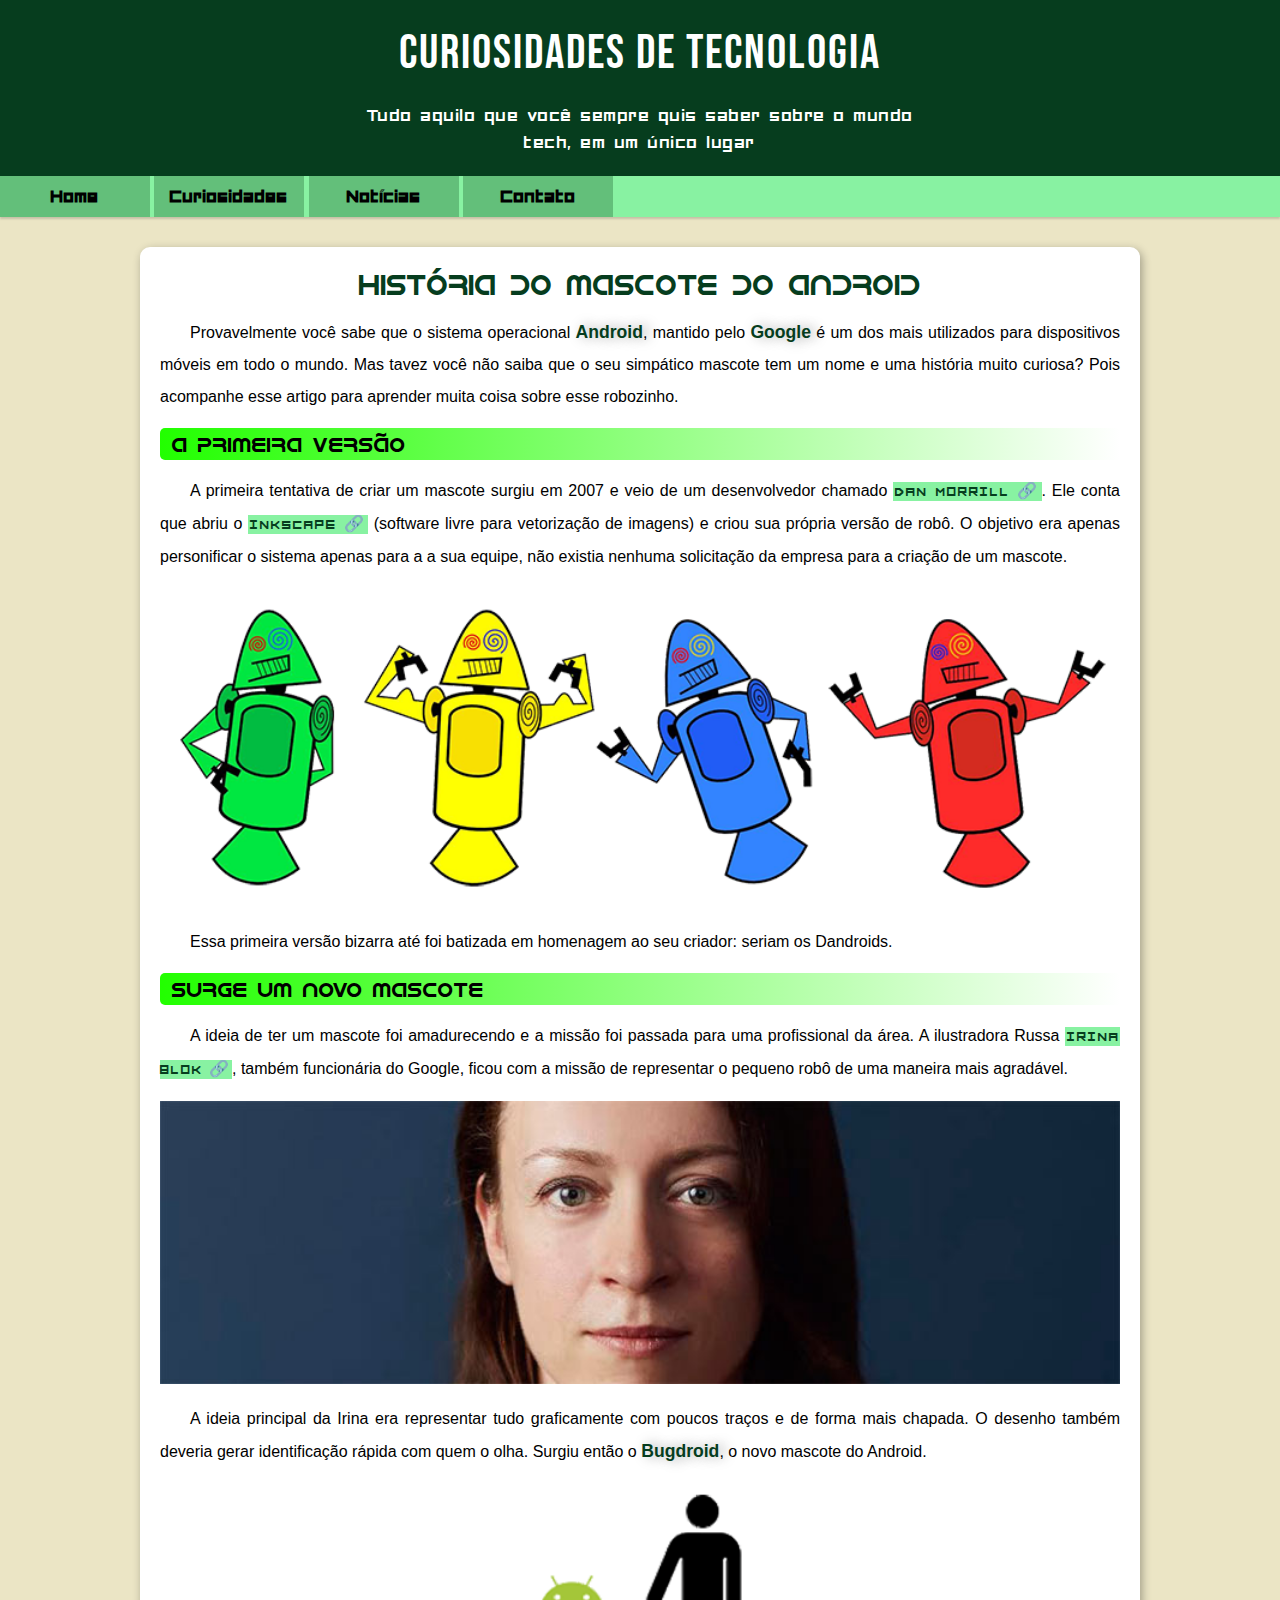
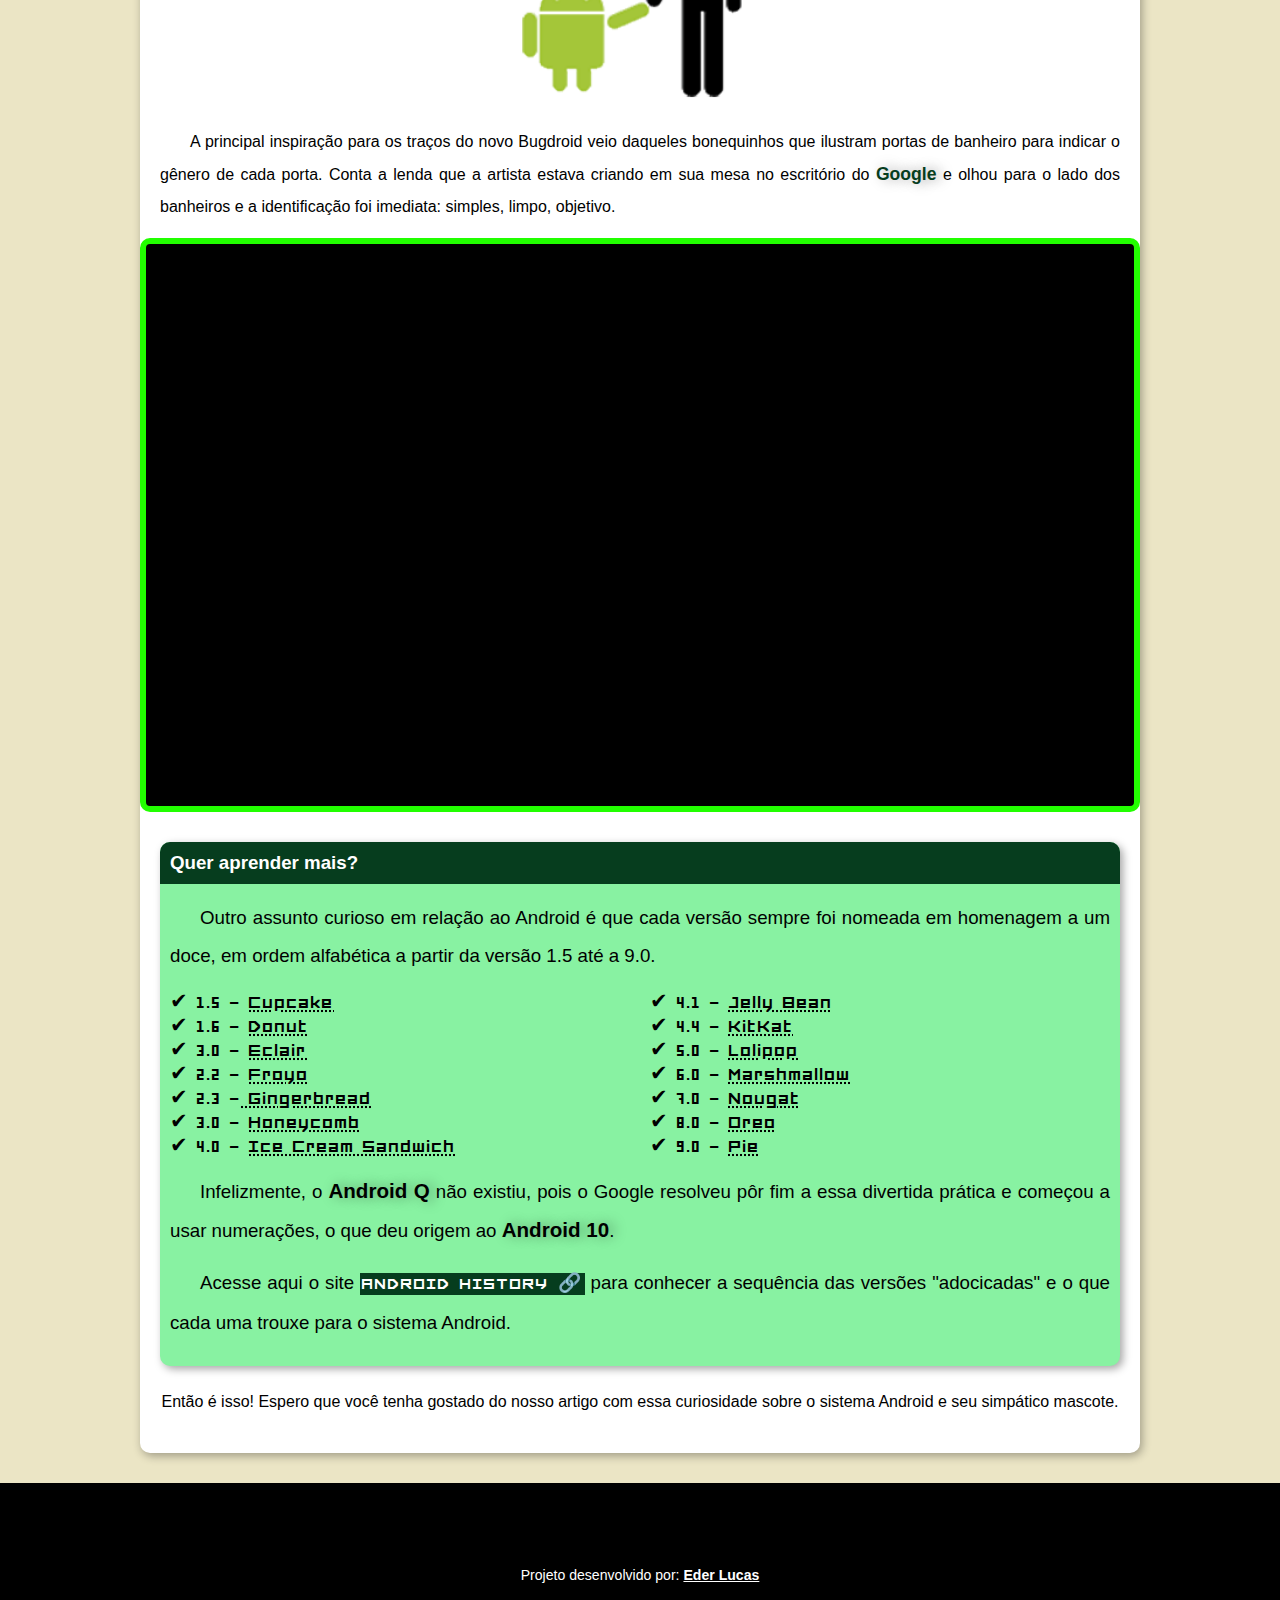
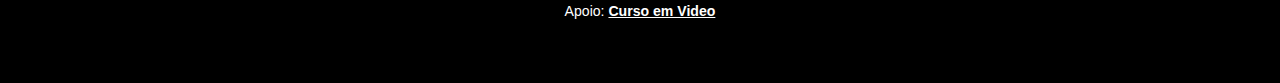
<file: index.html>
<!DOCTYPE html>
<html lang="pt-br">

<head>
    <meta charset="UTF-8">
    <meta name="viewport" content="width=device-width, initial-scale=1.0">
    <title>Como surgiu o mascote do Android</title>
    <link rel="stylesheet" href="https://fonts.googleapis.com/css2?family=Material+Symbols+Outlined:opsz,wght,FILL,GRAD@24,300,0,0" />
    <link rel="shortcut icon" href="./imagens/favicon.ico" type="image/x-icon">
    <link rel="stylesheet" href="./estilos/style.css">
    <link rel="stylesheet" href="./estilos/media-query.css">
</head>

<body onresize="mudouTamanho()">
    <header>
        <h1>Curiosidades de tecnologia</h1>

        <p>Tudo aquilo que você sempre quis saber sobre o mundo tech, em um único lugar</p>

        <nav>
            <span id="burger" class="material-symbols-outlined" onclick="clickMenu()">menu</span>
            <menu id="itensMenu">
                <ul>
                    <li>
                        <a href="https://eder-lucas.github.io/projeto-android"
                            target="_self" rel="next">Home</a>
                    </li>

                    <li>
                        <a href="https://eder-lucas.github.io/projeto-android/curiosidades-noticias-home-contato.html"
                            target="_self" rel="next">Curiosidades</a>
                    </li>

                    <li>
                        <a href="https://eder-lucas.github.io/projeto-android/curiosidades-noticias-home-contato.html"
                            target="_self" rel="next">Notícias</a>
                    </li>

                    <li>
                        <a href="https://eder-lucas.github.io/projeto-android/curiosidades-noticias-home-contato.html"
                            target="_self" rel="next">Contato</a>
                    </li>
                </ul>
            </menu>
        </nav>
    </header>

    <main>
        <section>
            <article>
                <h1>História do Mascote do Android</h1>

                <p>Provavelmente você sabe que o sistema operacional <strong>Android</strong>, mantido pelo
                    <strong>Google</strong> é um dos mais utilizados para dispositivos móveis em todo o mundo. Mas tavez
                    você não saiba que o seu simpático mascote tem um nome e uma história muito curiosa? Pois acompanhe
                    esse artigo para aprender muita coisa sobre esse robozinho.
                </p>

                <h2>A primeira versão</h2>

                <p>A primeira tentativa de criar um mascote surgiu em 2007 e veio de um desenvolvedor chamado
                    <a href="https://www.linkedin.com/in/morrildl/" target="_blank" rel="external">Dan Morrill</a>.
                    Ele conta que abriu o
                    <a href="https://inkscape.org/pt-br/" target="_blank" rel="external">Inkscape</a>
                    (software livre para vetorização de imagens) e criou sua própria versão de robô. O objetivo era
                    apenas personificar o sistema apenas para a a sua equipe, não existia nenhuma solicitação da empresa
                    para a criação de um mascote.
                </p>

                <picture>
                    <source media="(max-width: 670px)" srcset="./imagens/dan-droids-pq.png" type="image/png">

                    <img src="./imagens/dan-droids.png" alt="robos-foto">
                </picture>

                <p>Essa primeira versão bizarra até foi batizada em homenagem ao seu criador: seriam os Dandroids.
                </p>
            </article>
        </section>

        <section>
            <article>
                <h2>Surge um novo mascote</h2>

                <p>A ideia de ter um mascote foi amadurecendo e a missão foi passada para uma profissional da área. A
                    ilustradora Russa
                    <a href="https://en.wikipedia.org/wiki/Irina_Blok" target="_blank" rel="external">Irina Blok</a>,
                    também funcionária do Google, ficou com a missão de representar o pequeno robô de uma maneira mais
                    agradável.
                </p>

                <picture>
                    <source media="(max-width: 670px)" srcset="./imagens/irina-blok-pq.jpg" type="image/jpg">

                    <img src="./imagens/irina-blok.jpg" alt="Criadora-retrato">
                </picture>

                <p>A ideia principal da Irina era representar tudo graficamente com poucos traços e de forma mais
                    chapada. O desenho também deveria gerar identificação rápida com quem o olha. Surgiu então o
                    <strong>Bugdroid</strong>, o novo mascote do Android.</p>

                <picture>
                    <img class="pequena" src="./imagens/bugdroid.png" alt="android-logo-versao-da-irina">
                </picture>

                <p>A principal inspiração para os traços do novo Bugdroid veio daqueles bonequinhos que ilustram portas
                    de banheiro para indicar o gênero de cada porta. Conta a lenda que a artista estava criando em sua
                    mesa no escritório do <strong>Google</strong> e olhou para o lado dos banheiros e a identificação
                    foi imediata: simples, limpo, objetivo.</p>

                <div class="video">
                    <iframe width="560" height="315" src="https://www.youtube.com/embed/l2UDgpLz20M?si=TAlfLer2ukVUbKE9"
                        title="YouTube video player" frameborder="0"
                        allow="accelerometer; autoplay; clipboard-write; encrypted-media; gyroscope; picture-in-picture; web-share"
                        allowfullscreen></iframe>
                </div>

                <aside>
                    <h3>Quer aprender mais?</h3>

                    <p>Outro assunto curioso em relação ao Android é que cada versão sempre foi nomeada em homenagem a
                        um doce, em ordem alfabética a partir da versão 1.5 até a 9.0.</p>

                    <ul>
                        <li>
                            1.5 - <abbr title="Bolo de Copo">Cupcake</abbr>
                        </li>

                        <li>
                            1.6 - <abbr title="Rosquinha">Donut</abbr>
                        </li>

                        <li>
                            3.0 - <abbr title="Bomba">Eclair</abbr>
                        </li>

                        <li>
                            2.2 - <abbr title="Iorgute Congelado">Froyo</abbr>
                        </li>

                        <li>
                            2.3 -<abbr title="Biscoito de Gengibre"> Gingerbread</abbr>
                        </li>

                        <li>
                            3.0 - <abbr title="Favo de mel">Honeycomb</abbr>
                        </li>

                        <li>
                            4.0 - <abbr title="Sanduíche de Sorvete">Ice Cream Sandwich</abbr>
                        </li>

                        <li>
                            4.1 - <abbr title="Jujuba">Jelly Bean</abbr>
                        </li>

                        <li>
                            4.4 - <abbr title="KitKat">KitKat</abbr>
                        </li>

                        <li>
                            5.0 - <abbr title="Pirulito">Lolipop</abbr>
                        </li>

                        <li>
                            6.0 - <abbr title="Marshmallow">Marshmallow</abbr>
                        </li>

                        <li>
                            7.0 - <abbr title="Torrone">Nougat</abbr>
                        </li>

                        <li>
                            8.0 - <abbr title="Oreo">Oreo</abbr>
                        </li>

                        <li>
                            9.0 - <abbr title="Torta">Pie</abbr>
                        </li>
                    </ul>

                    <p>Infelizmente, o <strong>Android Q</strong> não existiu, pois o Google resolveu pôr fim a essa
                        divertida prática e começou a usar numerações, o que deu origem ao <strong>Android 10</strong>.
                    </p>

                    <p>Acesse aqui o site
                        <a href="https://www.android.com/intl/pt_pt/history/" target="_blank" rel="external">Android
                            History</a>
                        para conhecer a sequência das versões "adocicadas" e o que cada uma trouxe para o sistema
                        Android.
                    </p>
                </aside>

                <p id="despedida">
                    Então é isso! Espero que você tenha gostado do nosso artigo com essa curiosidade sobre o sistema
                    Android e seu simpático mascote.
                </p>
            </article>
        </section>
    </main>

    <footer>
        <div id="centraliza-p">
            <p>
                Projeto desenvolvido por: <a href="https://github.com/Eder-Lucas" target="_blank" rel="nofollow">Eder
                    Lucas</a>
            </p>
            <p>
                Apoio: <a href="https://www.cursoemvideo.com/" target="_blank" rel="nofoloow">Curso em Video</a>
            </p>
        </div>
    </footer>

    <script>
        function mudouTamanho() {
            if (window.innerWidth >= 768) {//se a largura passar a media-query
                itensMenu.style.display = 'block'//o menu é obrigado a aparecer
            }
            else {
                itensMenu.style.display = 'none'
            }
        }

        function clickMenu() {
            //se ja estiver sendo exibido 'block' após clicar os itens somem
            if (itensMenu.style.display == 'block') {
                itensMenu.style.display = 'none'
            }
            //se não tiver exibindo e você clicar, os itens aparecem
            else {
                itensMenu.style.display = 'block'
            }
        }
    </script>
</body>

</html>
</file>
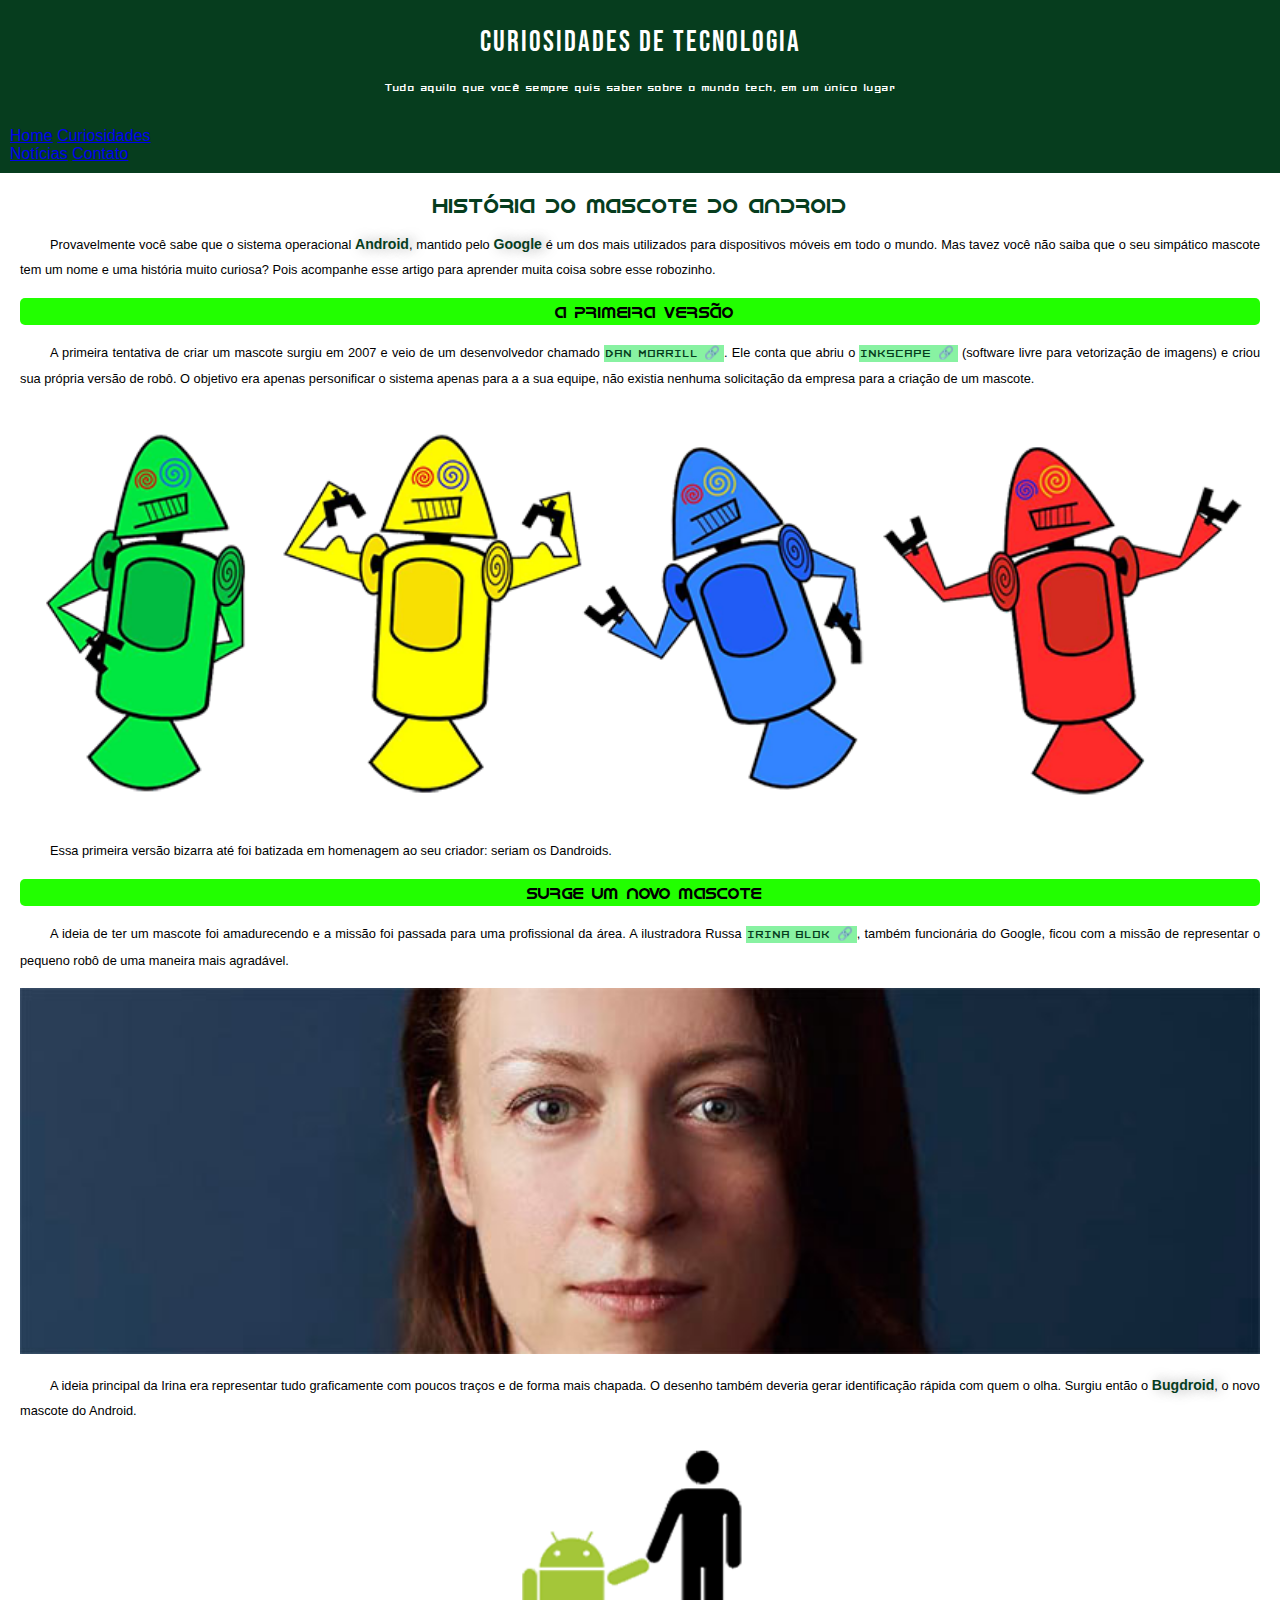
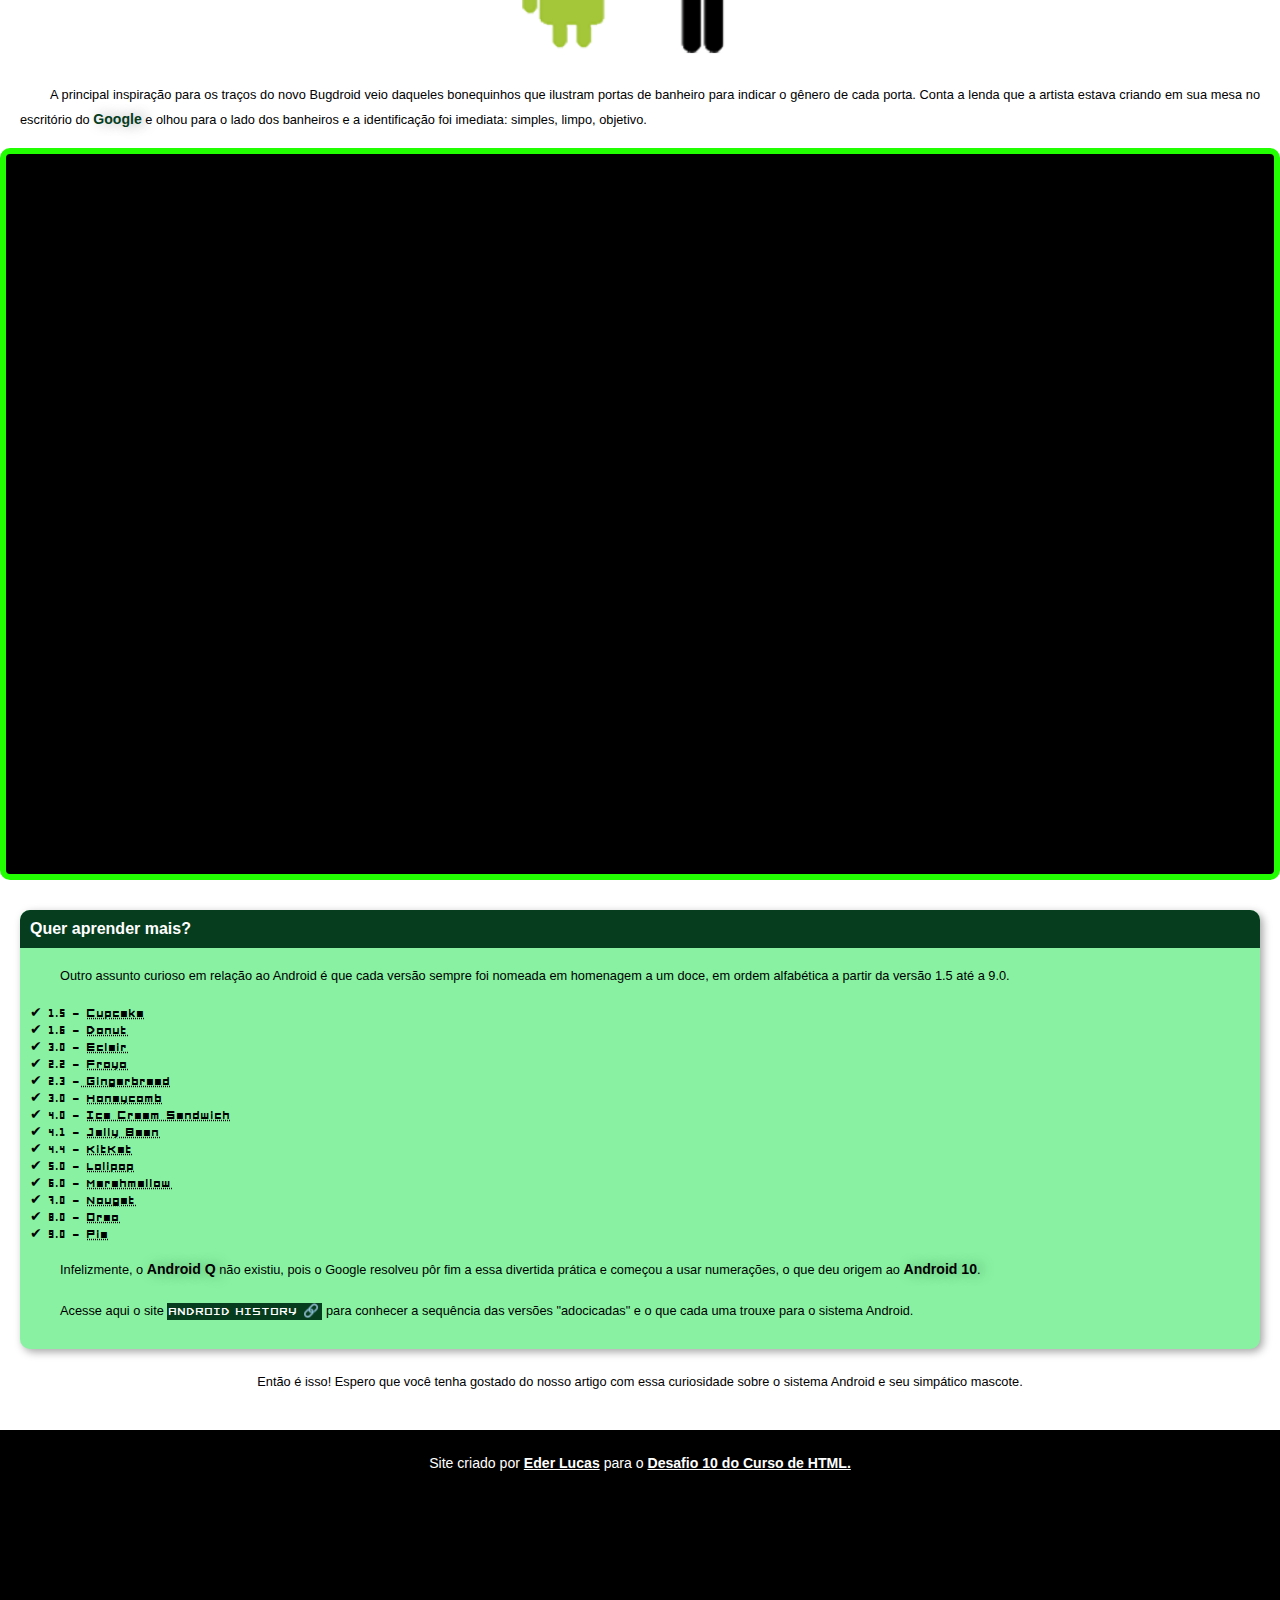
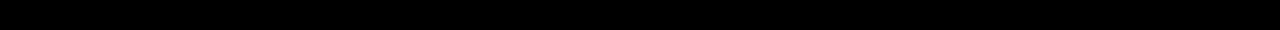
<file: html/index.html>
<!DOCTYPE html>
<html lang="pt-br">

<head>
    <meta charset="UTF-8">
    <meta name="viewport" content="width=device-width, initial-scale=1.0">
    <title>Como surgiu o mascote do Android</title>
    <link rel="shortcut icon" href="../imagens/favicon.ico" type="image/x-icon">
    <link rel="stylesheet" href="../estilos/style.css">
</head>

<body>
    <header>
        <h1>Curiosidades de tecnologia</h1>

        <p id="titulo">Tudo aquilo que você sempre quis saber sobre o mundo tech, em um único lugar</p>
        
        <nav>
            <div id="div1">
                <a href="https://eder-lucas.github.io/projeto-android/html/curiosidades-noticias-home-contato.html" target="_self" rel="next">Home</a>
                <a href="https://eder-lucas.github.io/projeto-android/html/curiosidades-noticias-home-contato.html" target="_self" rel="next">Curiosidades</a>
            </div>

            <div id="div2">
                <a href="https://eder-lucas.github.io/projeto-android/html/curiosidades-noticias-home-contato.html" target="_self" rel="next">Notícias</a>
                <a href="https://eder-lucas.github.io/projeto-android/html/curiosidades-noticias-home-contato.html" target="_self" rel="next">Contato</a>
            </div>  
        </nav>
    </header>

    <main>
        <article>
            <h1>História do Mascote do Android</h1>

            <p>Provavelmente você sabe que o sistema operacional <strong>Android</strong>, mantido pelo <strong>Google</strong> é um dos mais utilizados para dispositivos móveis em todo o mundo. Mas tavez você não saiba que o seu simpático mascote tem um nome e uma história muito curiosa? Pois acompanhe esse artigo para aprender muita coisa sobre esse robozinho.
            </p>
        
                <h2>A primeira versão</h2>

                <p>A primeira tentativa de criar um mascote surgiu em 2007 e veio de um desenvolvedor chamado
                    <a href="https://www.linkedin.com/in/morrildl/" target="_blank" rel="external" class="externo">Dan Morrill</a>.
                     Ele conta que abriu o
                     <a href="https://inkscape.org/pt-br/" target="_blank" rel="external" class="externo">Inkscape</a>
                      (software livre para vetorização de imagens) e criou sua própria versão de robô. O objetivo era apenas personificar o sistema apenas para a a sua equipe, não existia nenhuma solicitação da empresa para a criação de um mascote.
                </p>

                <picture>
                    <source media="(max-width: 670px)" srcset="../imagens/dan-droids-pq.png" type="image/png">

                    <img src="../imagens/dan-droids.png" alt="robos-foto">
                </picture>

                <p>Essa primeira versão bizarra até foi batizada em homenagem ao seu criador: seriam os Dandroids.
                </p>
            </article>
        </section>

        <section>
            <article>
                <h2>Surge um novo mascote</h2>

                <p>A ideia de ter um mascote foi amadurecendo e a missão foi passada para uma profissional da área. A ilustradora Russa 
                    <a href="https://en.wikipedia.org/wiki/Irina_Blok" target="_blank" rel="external" class="externo">Irina Blok</a>,
                    também funcionária do Google, ficou com a missão de representar o pequeno robô de uma maneira mais agradável.</p>

                <picture>
                    <source media="(max-width: 670px)" srcset="../imagens/irina-blok-pq.jpg" type="image/jpg">

                    <img src="../imagens/irina-blok.jpg" alt="Criadora-retrato">
                </picture>

                <p>A ideia principal da Irina era representar tudo graficamente com poucos traços e de forma mais chapada. O desenho também deveria gerar identificação rápida com quem o olha. Surgiu então o <strong>Bugdroid</strong>, o novo mascote do Android.</p>

                <picture>
                    <img class="pequena" src="../imagens/bugdroid.png" alt="android-logo-versao-da-irina">
                </picture>

                <p>A principal inspiração para os traços do novo Bugdroid veio daqueles bonequinhos que ilustram portas de banheiro para indicar o gênero de cada porta. Conta a lenda que a artista estava criando em sua mesa no escritório do <strong>Google</strong> e olhou para o lado dos banheiros e a identificação foi imediata: simples, limpo, objetivo.</p>
                
                <div class="video">
                    <iframe width="560" height="315" src="https://www.youtube.com/embed/l2UDgpLz20M?si=TAlfLer2ukVUbKE9" title="YouTube video player" frameborder="0" allow="accelerometer; autoplay; clipboard-write; encrypted-media; gyroscope; picture-in-picture; web-share" allowfullscreen></iframe>
                </div>

            <aside>
                <h3>Quer aprender mais?</h3>

                <p>Outro assunto curioso em relação ao Android é que cada versão sempre foi nomeada em homenagem a um doce, em ordem alfabética a partir da versão 1.5 até a 9.0.</p>

                <ul>
                    <li>
                        1.5 - <abbr title="Bolo de Copo">Cupcake</abbr>
                    </li>

                    <li>
                        1.6 - <abbr title="Rosquinha">Donut</abbr>
                    </li>

                    <li>
                        3.0 - <abbr title="Bomba">Eclair</abbr>
                    </li>

                    <li>
                        2.2 - <abbr title="Iorgute Congelado">Froyo</abbr>
                    </li>

                    <li>
                        2.3 -<abbr title="Biscoito de Gengibre"> Gingerbread</abbr>
                    </li>

                    <li>
                        3.0 - <abbr title="Favo de mel">Honeycomb</abbr>
                    </li>

                    <li>
                        4.0 - <abbr title="Sanduíche de Sorvete">Ice Cream Sandwich</abbr>
                    </li>

                    <li>
                        4.1 - <abbr title="Jujuba">Jelly Bean</abbr>
                    </li>

                    <li>
                        4.4 - <abbr title="KitKat">KitKat</abbr>
                    </li>

                    <li>
                        5.0 - <abbr title="Pirulito">Lolipop</abbr>
                    </li>

                    <li>
                        6.0 - <abbr title="Marshmallow">Marshmallow</abbr>
                    </li>

                    <li>
                        7.0 - <abbr title="Torrone">Nougat</abbr>
                    </li>

                    <li>
                        8.0 - <abbr title="Oreo">Oreo</abbr>
                    </li>

                    <li>
                        9.0 - <abbr title="Torta">Pie</abbr>
                    </li>
                </ul>
                
                <p>Infelizmente, o <strong>Android Q</strong> não existiu, pois o Google resolveu pôr fim a essa divertida prática e começou a usar numerações, o que deu origem ao <strong>Android 10</strong>.</p>

                <p>Acesse aqui o site
                    <a href="https://www.android.com/intl/pt_pt/history/" target="_blank" rel="external">Android History</a>
                     para conhecer a sequência das versões "adocicadas" e o que cada uma trouxe para o sistema Android.</p>
            </aside>

        <p id="despedida">
            Então é isso! Espero que você tenha gostado do nosso artigo com essa curiosidade sobre o sistema Android e seu simpático mascote.
        </p>
        </article>
    </main>

        <footer>
            <p>
                Site criado por <a href="https://www.linkedin.com/in/eder-lucas-1528162a2/" rel="nofollow" target="_blank">Eder Lucas</a> para o <a href="https://www.youtube.com/@CursoemVideo" rel="nofollow" target="_blank">Desafio 10 do Curso de HTML.</a>
            </p>
        </footer>
</body>
</html>
</file>
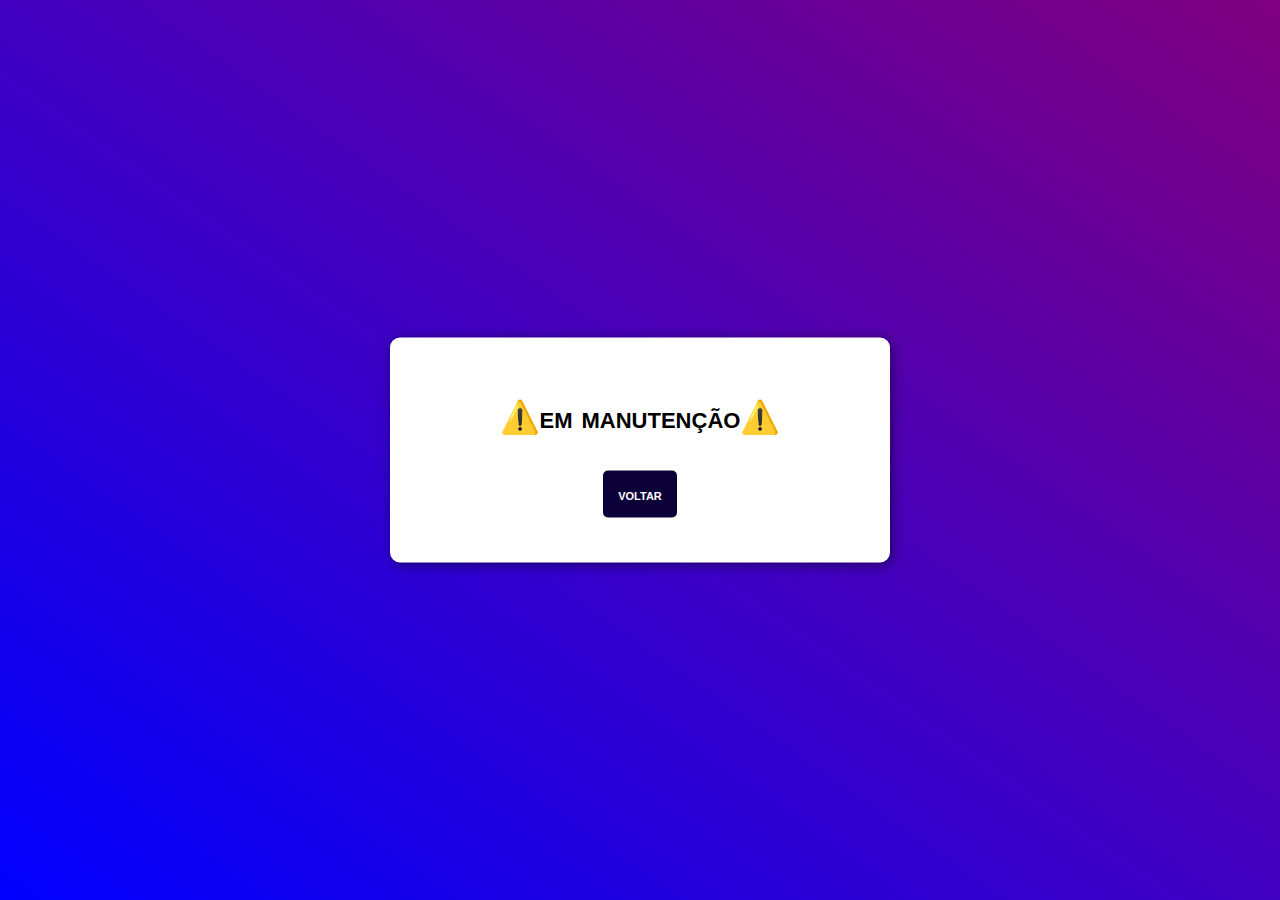
<file: curiosidades-noticias-home-contato.html>
<!DOCTYPE html>
<html lang="pt-br">

<head>
    <meta charset="UTF-8">
    <meta name="viewport" content="width=device-width, initial-scale=1.0">
    <link rel="shortcut icon" href="./imagens/favicon.ico" type="image/x-icon">
    <link rel="stylesheet" href="./estilos/proxPag.css">
    <title>EM MANUTENÇÃO!</title>
</head>

<body>
    <div id="manutencao">
        <h1>⚠️em manutenção⚠️</h1>

        <a href="https://eder-lucas.github.io/projeto-android/" rel="prev">voltar</a>
    </div>
</body>
</html>
</file>
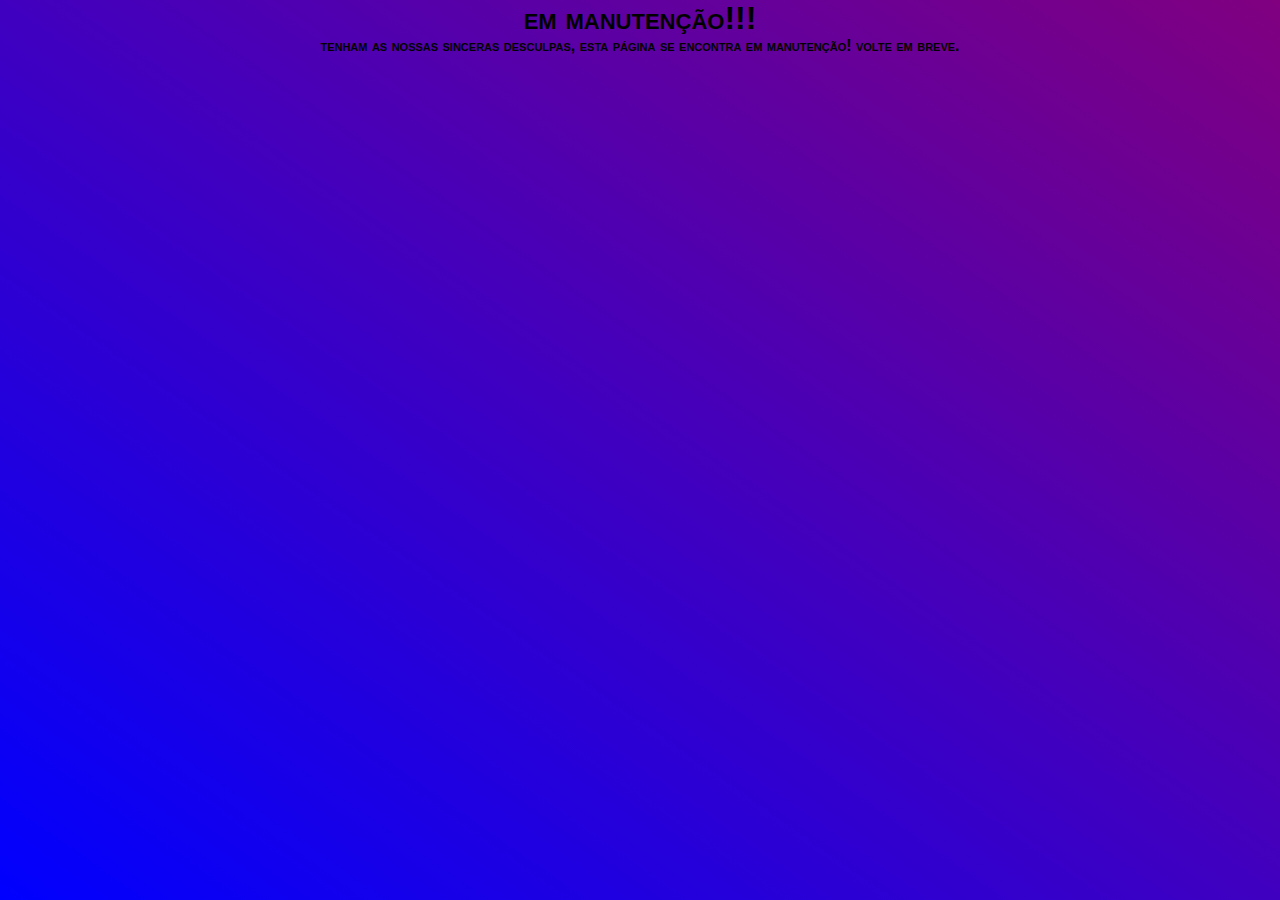
<file: proximaPagina.html>
<!DOCTYPE html>
<html lang="pt-br">

<head>
    <meta charset="UTF-8">
    <meta name="viewport" content="width=device-width, initial-scale=1.0">
    <title>EM MANUTENÇÃO!</title>
    <link rel="shortcut icon" href="imagens/favicon.ico" type="image/x-icon">
    <link rel="stylesheet" href="estilos/proxPag.css">
</head>

<body>
    <h1>em manutenção!!!</h1>

    <p>tenham as nossas sinceras desculpas, esta página se encontra em manutenção! volte em breve.</p>
</body>
</html>
</file>
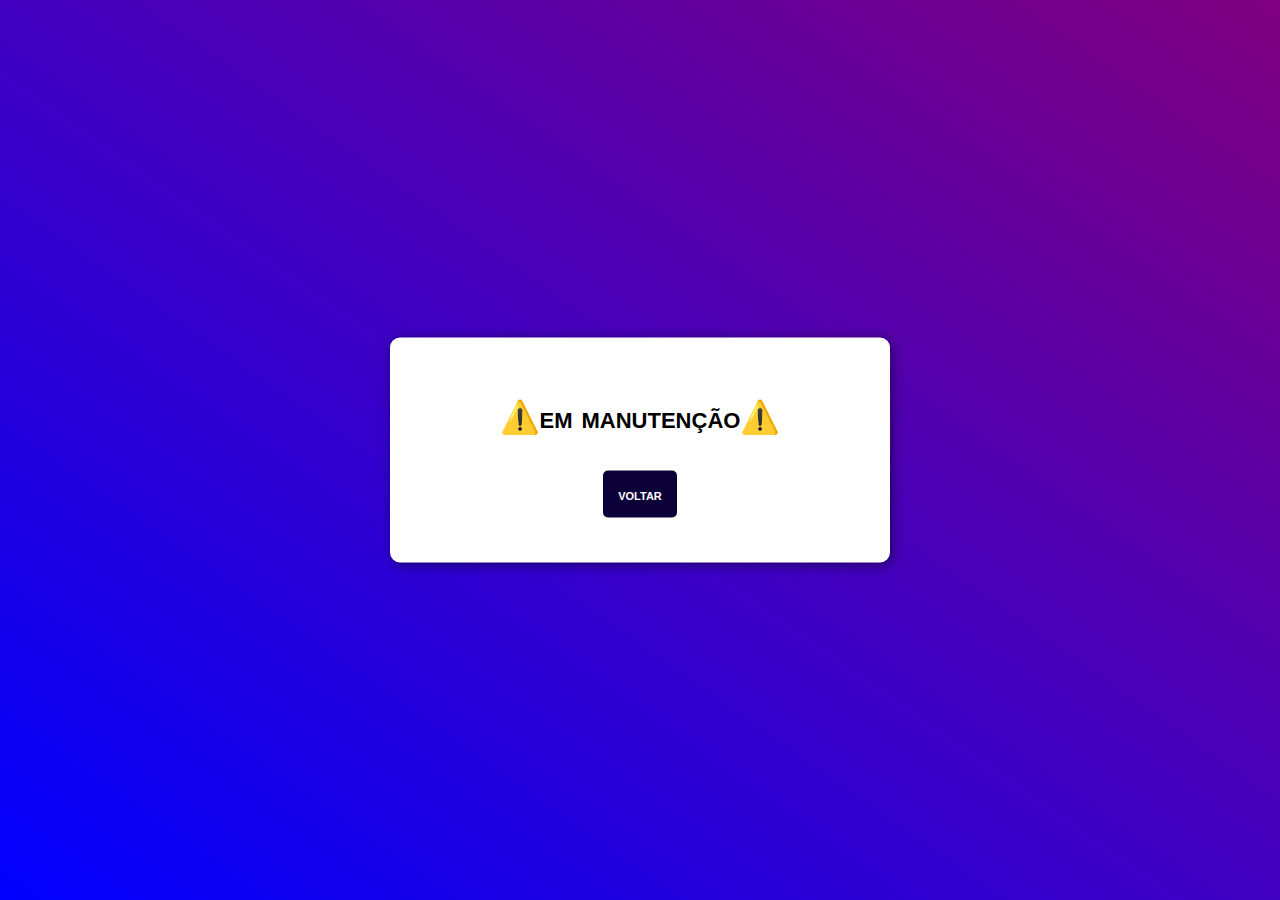
<file: html/curiosidades-noticias-home-contato.html>
<!DOCTYPE html>
<html lang="pt-br">

<head>
    <meta charset="UTF-8">
    <meta name="viewport" content="width=device-width, initial-scale=1.0">
    <link rel="shortcut icon" href="../imagens/favicon.ico" type="image/x-icon">
    <link rel="stylesheet" href="../estilos/proxPag.css">
    <title>EM MANUTENÇÃO!</title>
</head>

<body>
    <div id="manutencao">
        <h1>⚠️em manutenção⚠️</h1>

        <a href="https://eder-lucas.github.io/projeto-android/html/" rel="prev">voltar</a>
    </div>
</body>
</html>
</file>
<file: estilos/style.css>
@charset "UTF-8";

@import url('https://fonts.googleapis.com/css2?family=Bebas+Neue&display=swap');

@font-face {
    font-family: 'forced';
    src: url(../fontes/FORCED\ SQUARE.ttf) format(truetype);
    font-weight: normal;
    font-size: normal;
}

@font-face {
    font-family: 'android';
    src: url(../fontes/idroid.otf) format(opentype);
    font-weight: normal;
    font-style: normal;
}

:root {
    /* FONTES */
    --fonte-padrao: Arial, Verdana, sans-serif;
    --fonte-quadrada: 'forced', 'Courier New', Courier, monospace;
    --fonte-android: 'android', Impact, Haettenschweiler, 'Arial Narrow Bold', sans-serif, cursive, sans-serif;
    --fonte-titulo: 'Bebas Neue', Verdana, Geneva, Tahoma, sans-serif;

    /* CORES */
    --cor0: #A4A5A6;
    --cor1: #063d1e;
    --cor2: #458C57;
    --cor3: #63BF7A;
    --cor4: #88F2A2;
    --cor5: #404040;
    --cor6: #EBE5C5;
    --cor7: #22ff00;
    --cor8: #243721;

}

* {
    padding: 0;
    margin: 0;
    box-sizing: border-box; 
}

body {
    background-color: var(--cor6);
    font-family: var(--fonte-padrao);
}

header {
    min-width: 300px; 
    max-width: 100vw;
    min-height: 150px;
    color: white;
    background-color: var(--cor1);
}

header > h1 {
    padding: 25px 20px 0px 20px;
    font-family: var(--fonte-titulo);
    font-size: 1.8em;
    font-weight: normaL;
    color: white;
    text-align: center;
    text-transform: uppercase;
    letter-spacing: 2px;
}

header p {
    padding: 20px;
    max-width: 600px;
    margin: auto;
    font-family: var(--fonte-quadrada);
    text-align: center;
    font-size: 0.8em;
    text-indent: 0px;
    line-height: 1.3em;
    word-spacing: 1px;
    letter-spacing: 0.5px;
}

nav {
    padding: 10px;
    background-color: var(--cor1);
    box-shadow: 0px 2px 2px #00000028;
    transition-duration: 0.5s;
}

span#burger {
    display: block;
    width: 50px;
    padding: 5px;
    background-color: black;
    color: white;
    font-size: 1.5em;
    font-weight: bolder;
    text-align: center;
    border-radius: 10px;
    transition: 0.3s;
}

span#burger:hover {
    color: var(--cor7);
    cursor: pointer;
}

menu {
    display: none;
    margin-top: 20px;
    margin-bottom: 20px;
}

menu > ul {
    list-style-type: none;
}

menu > ul > li > a { /* layout do menu */
    display: block;
    width: 150px;
    padding: 10px;
    margin-bottom: 5px;
    font-family: var(--fonte-quadrada);
    background-color: var(--cor3);
    color: black;
    text-align: center;
    text-decoration: none;
    font-size: 1em;
    font-weight: 600; 
}

menu > ul > li > a:hover {
    background-color: black;
    color: var(--cor7);
    border-radius: 5px;
}

main {
    min-width: 300px;
    max-width: 100vw;
    margin: auto;
    padding: 20px;
    font-family: var(--fonte-padrao);
    background-color: white;
}

main h1 {
    font-family: var(--fonte-android);
    font-weight: normal;
    font-size: 1.3em;
    color: var(--cor1);
    text-align: center;
}

main h2 {
    padding: 4px;
    font-family: var(--fonte-android);
    font-weight: normal;
    font-size: 1em;
    background-color: var(--cor7);
    color: black;
    text-indent: 8px;
    text-align: center;
    border-radius: 5px;
}

main p {
    margin: 15px 0px;
    text-align: justify;
    text-indent: 30px;
    font-size: 0.8em;
    line-height: 2em;
}

main strong {
    font-size: 1.1em;
    color: var(--cor1);
    text-shadow: 5px 0px 13px #0000005f;
}
               
main a { 
    padding: 2px;
    font-family: var(--fonte-quadrada);
    text-decoration: none;
    text-transform: uppercase;
    letter-spacing: 1px;
    color: var(--cor1);
    background-color: var(--cor4);
    transition: 0.3s;
}

main a:hover {
    color: #00ff3c;
    background-color: black;
    text-decoration: underline;
    border-radius: 4px;
}

main a:active {
    color: black;
    background-color: #00ff3c;
}

main a::after {
    content: '\00A0\1F517';/* SIMBOLO DE LINK / 00A0 É UM ESPAÇO */
}

main img {
    width: 100%;
}

main img.pequena {
    max-width: 350px;
    display: block;
    margin: auto;
}

main > section > article div.video {
    background-color: black;
    border: 6px solid var(--cor7);
    border-radius: 10px;
    margin: 0px -20px 30px -20px;
    padding: 20px;
    padding-bottom: 56.5%;/* DIVIDIR A ALTURA PELA LARGURA E MULTIPLICAR POR 100 */
    position: relative;
}

main > section > article div.video > iframe {
    position: absolute;
    top: 5%;
    left: 5%;
    width: 90%;
    height: 90%;
}

main > section > article p#despedida {
    font-size: 0.8em;
    text-align: center;
    text-indent: 0px;
}

aside {
    background-color: var(--cor4);
    padding: 10px;
    margin-bottom: 20px;
    border-radius: 10px;
    box-shadow: 3px 3px 8px rgba(0, 0, 0, 0.354);
}

aside p {
    text-align: justify;
}

aside a {
    padding: 2px;
    font-family: var(--fonte-quadrada);
    text-transform: uppercase;
    text-decoration: none;
    color: white;
    background-color: var(--cor1);
    transition-duration: 0.3s;
}

aside a::after{
    content: '\00A0\1F517';
}

aside a:hover {
    text-decoration: underline;
    color: var(--cor7);
    background-color: black;
    border-radius: 5px;
}

aside > h3 {
    padding: 10px;
    margin: -10px -10px 0px -10px;/* NEGATIVA ELE CRESCE PARA TRÁS */
    font-size: 1em;
    background-color: var(--cor1);
    color: white;
    border-radius: 10px 10px 0px 0px;
}

aside strong {
    color: black;
}

aside ul {
    font-family: var(--fonte-quadrada);
    list-style-type: '\2714';/* SEM A BARRA INVERTIDA NÃO FUNCIONA O CODIGO DA SETINHA(2714) */
    list-style-position: inside;/* BOLINHA DENTRO DO ASIDE */
    columns: 1;/* DIVIDE EM DUAS COLUNAS */
}

aside li {
    font-size: 0.9em;
    letter-spacing: 1px;
    transition-duration: 0.01s;
}

aside ul > li:hover {
    color: var(--cor7);
    background-color: black;
}

footer {
    position: relative;
    min-width: 300px; 
    max-width: 100vw;
    height: 200px;
    margin: auto;
    font-family: var(--fonte-padrao);
    background-color: black;
    color: white;
    text-align: center;
    font-size: 0.8em;
    padding: 5px;
}

footer div#centraliza-p {
    display: block;
    position: absolute;
    left: 50%;
    top: 50%;
    transform: translate(-50%, -50%);
}

footer p {
    margin-top: 20px;
    font-size: 1.1em;
}

footer a {
    color: white;
    font-weight: bolder;
    text-decoration: underline;
    transition-duration: 0.01s;
}

footer a:hover {
    text-decoration: underline;
    color: var(--cor7);
}

footer a:active {
    color: var(--cor3);
}
</file>
<file: estilos/media-query.css>
@charset "UTF-8";

/* tablet */
@media screen and (min-width:768px) {
    header > h1 {
        font-size: 3em;
    }
    
    header p {
        font-size: 1.3em;
    }

    main h1 {
        font-size: 1.8em;
    }
    
    main h2 {
        font-size: 1.3em;
        text-align: left;
        background-image: linear-gradient(to right, var(--cor7), white);
    }

    main p {
        font-size: 0.9em;
    }

    nav {
        background-color: var(--cor4);
        padding: 0px;
    }

    menu {
        display: block;
        margin: 0px;
    }

    span#burger {
        display: none;
        padding: 0px;
    }

    menu > ul > li > a {
        display: block;
        margin: 0px;
        font-size: 1.3em;
    }

    menu > ul > li > a:hover {
        border-radius: 0px;
    }

    menu > ul > li {
        display: inline-block;
    }

    aside > ul {
        columns: 2;
    }

    aside {
        font-size: 1.17em;
    }

    aside li {
        font-size: 1.1em;
    }
}

/* telas grandes */
@media screen and (min-width:1024px) {
    main {
        max-width: 1000px;
        margin: auto;
        margin-top: 30px;
        margin-bottom: 30px;
        border-radius: 10px;
        box-shadow: 2px 3px 10px #00000053;
    }

    main h2 {
        text-align: left;
        background-image: linear-gradient(to right, var(--cor7), white);
    }

    main p {
        font-size: 1em;
    }

    main > section > article p#despedida {
        font-size: 1em;
    }
}
</file>
<file: estilos/proxPag.css>
@charset "UTF-8";

* {
    padding: 0;
    margin: 0;
    box-sizing: border-box;
}

html, body {
    width: 100vw;
    height: 100vh;
}

body {
    position: relative;/* centralização vertical */
    background-color: #5516a2;
    font-family: Arial, Helvetica, sans-serif;
    font-weight: bolder;
    text-align: center;
    font-variant: small-caps;
}

div#manutencao {
    position: absolute;
    left: 50%;
    top: 50%;
    width: 90vw;
    height: 225px;
    
    background-color: white;
    border-radius: 10px;
    box-shadow: 2px 2px 12px #00000079;

    transform: translate(-50%, -50%);
    transition: width 0.3s, height 0.3s;
}

div#manutencao h1 {
    padding-top: 10px;
    margin: 50px 0px;
}

div#manutencao a { 
    padding: 15px;
    text-align: center;
    text-decoration: none;
    background-color: #0c0039;
    color: white;
    border-radius: 5px;

    transition-duration: 0.3s;
    transition-timing-function: ease;
}

div#manutencao a:visited {
    color: white;
}

div#manutencao a:active {
    color: #0c0039;
    text-decoration: underline;
}

/* animação */
@keyframes fundo {
    0% {
        background-position: 0% 25%;
    }

    25% {
        background-position: 50% 50%;
    }

    50% {
        background-position: 100% 50%;
    }

    75% {
        background-position: 50% 50%;
    }

    100% {
        background-position: 0% 25%;
    }
}

@media screen and (max-width: 390px) {
    div#manutencao {
        font-size: 4.2vw;
    }
}

@media screen and (min-width:768px) {
    body {
        background-attachment: fixed;
        background-size: 300% 300%;/* aumenta o fundo */
        background-image: linear-gradient(35deg, black, blue, purple, red);
        animation: fundo 8s ease infinite;/* animação do fundo */
    }

    div#manutencao {
        width: 500px;
    }

    div#manutencao a:hover {
        background-color: #3700ff;
        border-radius: 10px;
    }
}
</file>
